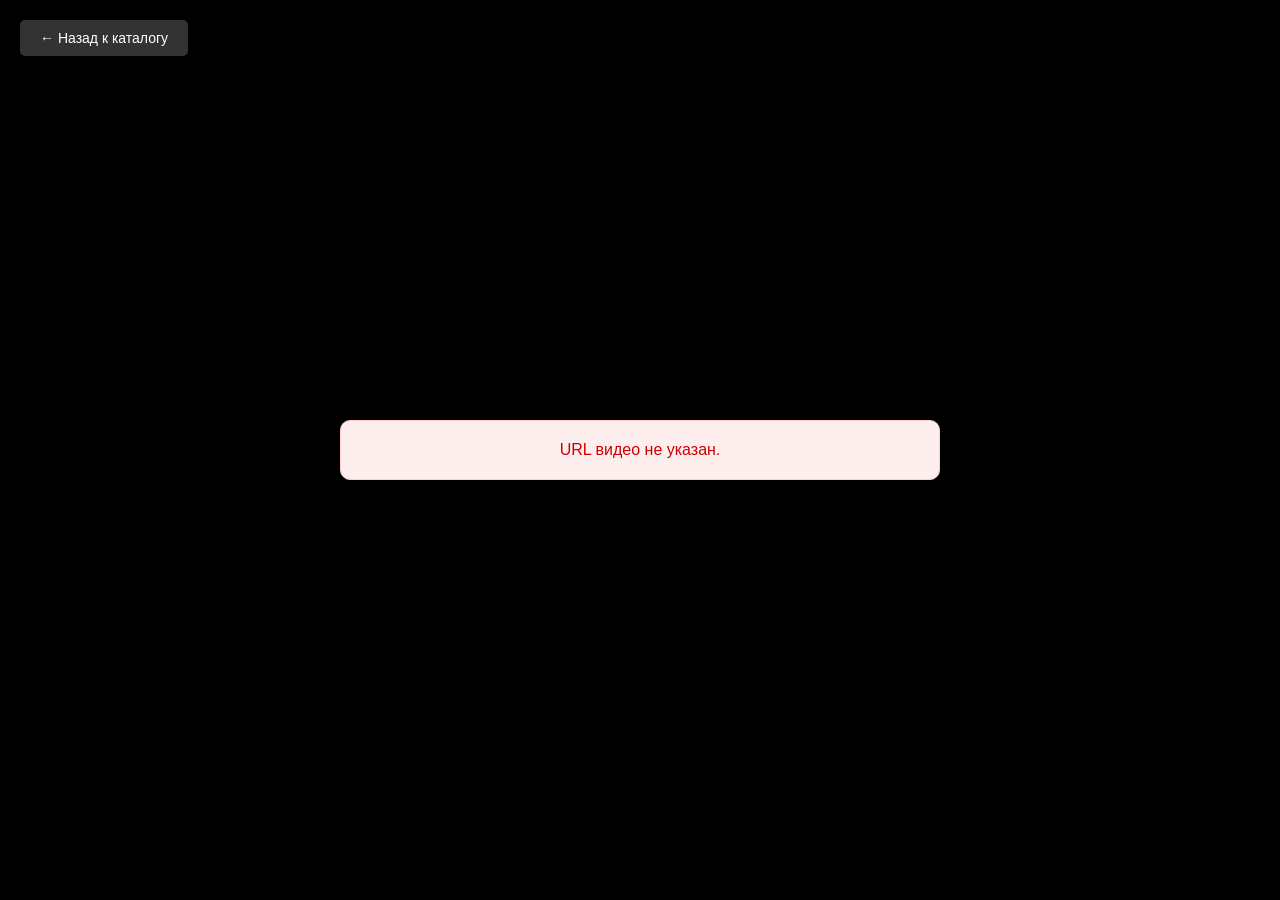
<file: video-player.html>
<!DOCTYPE html>
<html lang="ru">
<head>
    <meta charset="UTF-8">
    <meta name="viewport" content="width=device-width, initial-scale=1.0">
    <base href="/navigator/">
    <title>Просмотр видео</title>
    <style>
        * {
            margin: 0;
            padding: 0;
            box-sizing: border-box;
        }
        
        body {
            font-family: Arial, sans-serif;
            background: #000;
            min-height: 100vh;
            display: flex;
            align-items: center;
            justify-content: center;
            padding: 20px;
        }
        
        .video-container {
            width: 100%;
            max-width: 100%;
        }
        
        video {
            width: 100%;
            height: auto;
            display: block;
        }
        
        .error-message {
            background: #fee;
            color: #c00;
            padding: 20px;
            border-radius: 10px;
            text-align: center;
            border: 1px solid #fcc;
            max-width: 600px;
            width: 100%;
        }
        
        .loading {
            text-align: center;
            color: white;
            padding: 40px;
            font-size: 18px;
        }
        
        .loading::after {
            content: '';
            animation: dots 1.5s infinite;
        }
        
        @keyframes dots {
            0%, 20% { content: '.'; }
            40% { content: '..'; }
            60%, 100% { content: '...'; }
        }
        
        /* Адаптивность для мобильных устройств */
        @media (max-width: 768px) {
            body {
                padding: 15px;
            }
            
            .video-container {
                max-width: 100%;
            }
            
            video {
                max-height: 70vh;
            }
            
            button {
                padding: 8px 15px !important;
                font-size: 13px !important;
            }
        }
        
        /* Мобильные телефоны (до 480px) */
        @media (max-width: 480px) {
            body {
                padding: 10px;
            }
            
            video {
                max-height: 60vh;
            }
            
            button {
                padding: 6px 12px !important;
                font-size: 12px !important;
                position: fixed !important;
                top: 10px !important;
                left: 50% !important;
                transform: translateX(-50%) !important;
                width: auto !important;
                max-width: 200px !important;
            }
            
            .error-message {
                padding: 15px;
                font-size: 14px;
            }
        }
        
        /* Планшеты (769px - 1024px) */
        @media (min-width: 769px) and (max-width: 1024px) {
            video {
                max-height: 75vh;
            }
        }
        
        /* Большие экраны (от 1920px) */
        @media (min-width: 1920px) {
            video {
                max-height: 85vh;
            }
            
            .error-message {
                max-width: 800px;
                padding: 30px;
                font-size: 20px;
            }
        }
    </style>
</head>
<body>
    <div id="loading" class="loading">Загрузка видео</div>
    
    <div style="position: fixed; top: 20px; left: 20px; z-index: 100;">
        <button onclick="goBackToCatalog()" style="background: rgba(255,255,255,0.2); color: white; border: none; padding: 10px 20px; border-radius: 5px; cursor: pointer; font-size: 14px;">← Назад к каталогу</button>
    </div>
    
    <div id="error" class="error-message" style="display: none;"></div>
    
    <div class="video-container" id="videoContainer" style="display: none;">
        <video id="videoPlayer" controls preload="metadata">
            Ваш браузер не поддерживает воспроизведение видео.
        </video>
    </div>
    
    <script>
        // Получаем параметры из URL
        const urlParams = new URLSearchParams(window.location.search);
        let videoUrl = urlParams.get('url');

        console.log('Video player loaded, URL param:', videoUrl);

        if (!videoUrl) {
            showError('URL видео не указан.');
            hideLoading();
        } else {
            // Очищаем URL от лишних пробелов
            videoUrl = videoUrl.trim();
            
            console.log('Clean video URL:', videoUrl);
            
            // Используем прокси для открытия видео в браузере
            // URL уже закодирован в параметре, декодируем его перед использованием
            let decodedVideoUrl = videoUrl;
            try {
                decodedVideoUrl = decodeURIComponent(videoUrl);
            } catch (e) {}
            
            const proxyUrl = decodedVideoUrl;

            console.log('Proxy URL:', proxyUrl);

            const videoPlayer = document.getElementById('videoPlayer');
            const videoContainer = document.getElementById('videoContainer');

            // Устанавливаем источник видео через прокси
            videoPlayer.src = proxyUrl;
            videoPlayer.setAttribute('playsinline', '');
            videoPlayer.setAttribute('webkit-playsinline', '');

            // Определяем тип видео по расширению
            let cleanUrl = '';
            try {
                cleanUrl = decodeURIComponent(videoUrl);
            } catch (e) {
                cleanUrl = videoUrl;
            }
            
            const extMatch = cleanUrl.match(/\.(mp4|webm|ogg|mov|avi|mkv|flv|wmv|m4v)\s*$/i);
            if (extMatch) {
                const ext = extMatch[1].toLowerCase();
                const mimeTypes = {
                    'mp4': 'video/mp4',
                    'webm': 'video/webm',
                    'ogg': 'video/ogg',
                    'mov': 'video/quicktime',
                    'avi': 'video/x-msvideo',
                    'mkv': 'video/x-matroska',
                    'flv': 'video/x-flv',
                    'wmv': 'video/x-ms-wmv',
                    'm4v': 'video/x-m4v'
                };
                if (mimeTypes[ext]) {
                    console.log('Setting MIME type:', mimeTypes[ext]);
                    videoPlayer.setAttribute('type', mimeTypes[ext]);
                }
            }

            // Принудительно запускаем воспроизведение после загрузки метаданных
            videoPlayer.addEventListener('loadedmetadata', function() {
                console.log('Video metadata loaded. Duration:', videoPlayer.duration, 'sec');
                hideLoading();
                videoContainer.style.display = 'block';
                // Пытаемся запустить воспроизведение (может быть заблокировано браузером без взаимодействия)
                videoPlayer.play().catch(e => console.log('Автовоспроизведение заблокировано:', e));
            });

            videoPlayer.addEventListener('error', function(e) {
                console.error('Video error event:', e);
                console.error('Video element error:', videoPlayer.error);
                hideLoading();
                let errorMsg = 'Ошибка загрузки видео. ';

                if (videoPlayer.error) {
                    switch(videoPlayer.error.code) {
                        case 1: errorMsg += 'Загрузка прервана.'; break;
                        case 2: errorMsg += 'Ошибка сети.'; break;
                        case 3: errorMsg += 'Видео повреждено или формат не поддерживается.'; break;
                        case 4: errorMsg += 'Формат видео не поддерживается браузером.'; break;
                    }
                }

                showError(errorMsg);
            });

            videoPlayer.addEventListener('waiting', function() {
                console.log('Video buffering...');
                document.getElementById('loading').textContent = 'Буферизация...';
                document.getElementById('loading').style.display = 'block';
            });

            videoPlayer.addEventListener('playing', function() {
                console.log('Video playing');
                hideLoading();
            });

            // Запускаем загрузку видео
            console.log('Starting video load...');
            videoPlayer.load();
        }

        function hideLoading() {
            document.getElementById('loading').style.display = 'none';
        }

        function showError(message) {
            const errorDiv = document.getElementById('error');
            errorDiv.textContent = message;
            errorDiv.style.display = 'block';
        }

        function goBackToCatalog() {
            // Проверяем, есть ли referrer (страница, с которой пришли)
            if (document.referrer) {
                window.location.href = document.referrer;
            } else {
                // Если referrer нет, переходим на главную страницу
                window.location.href = '/navigator/index.html';
            }
        }
    </script>
</body>
</html>
</file>
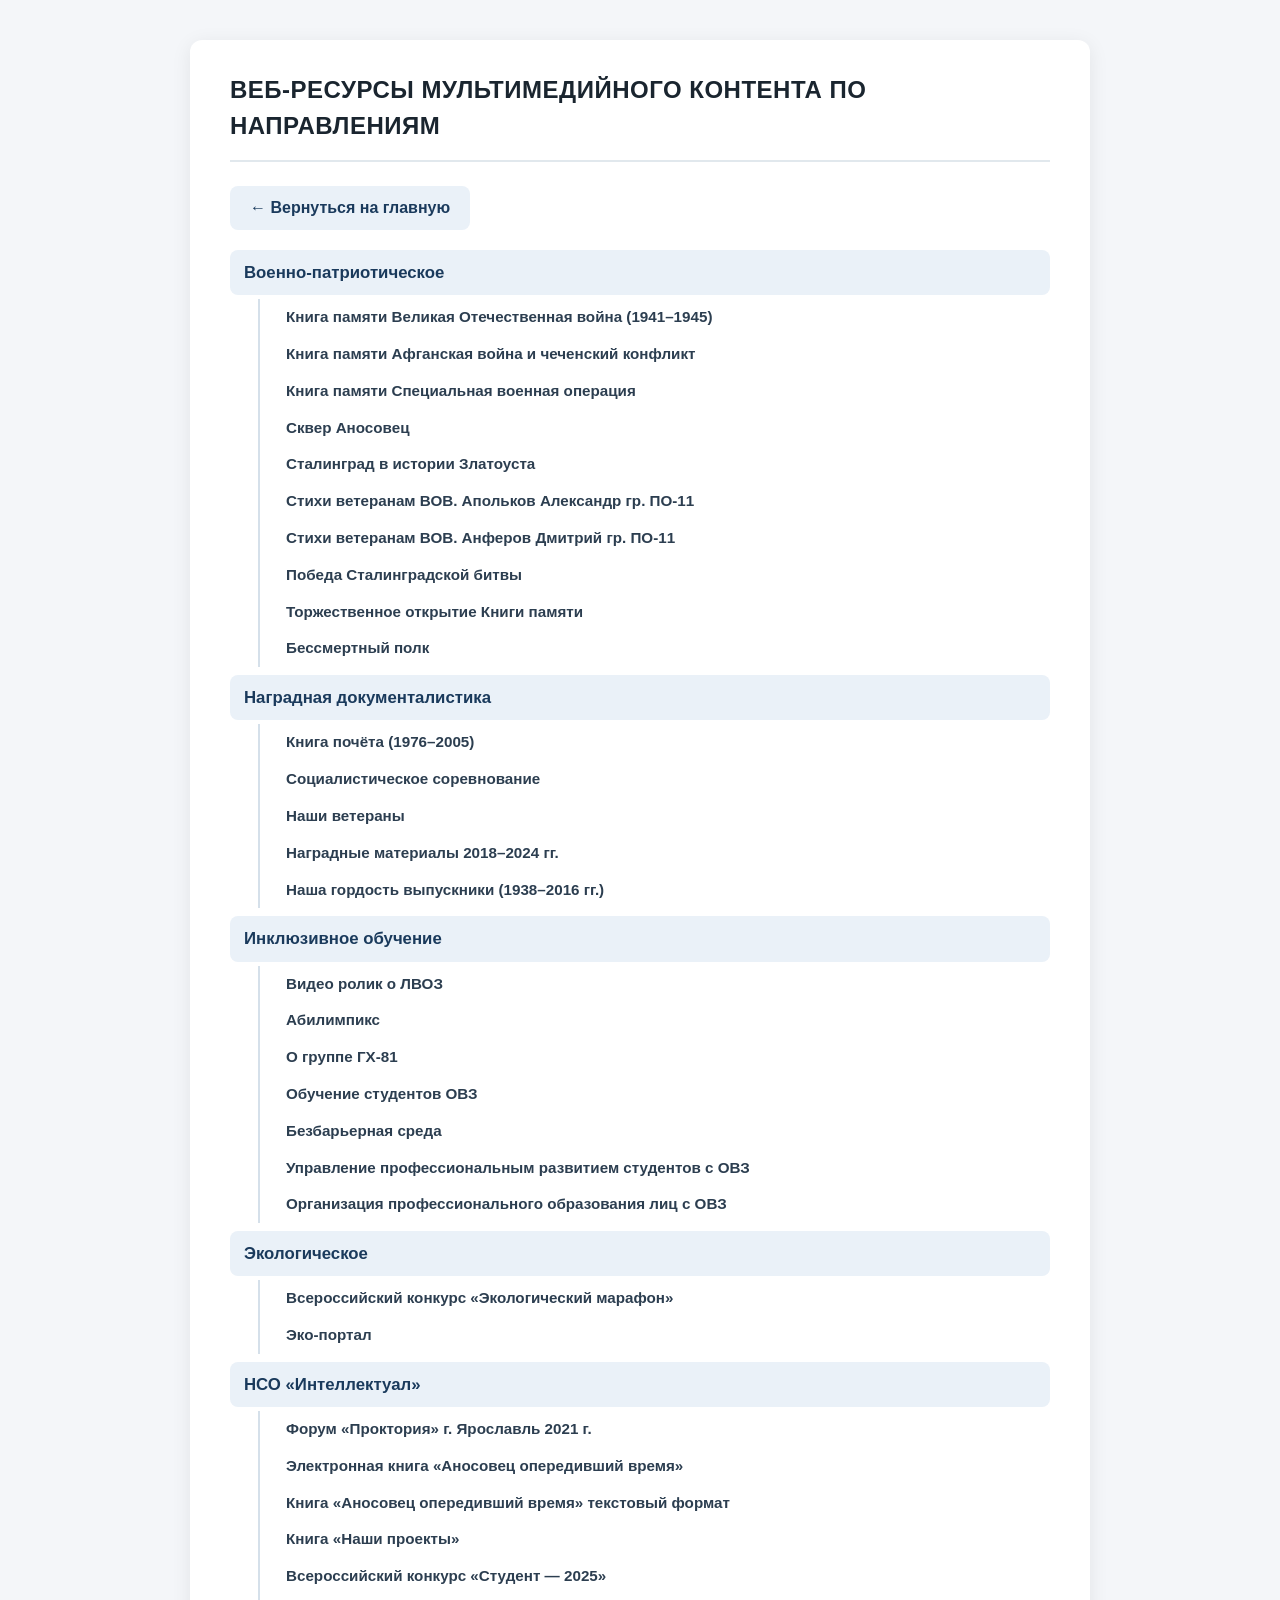
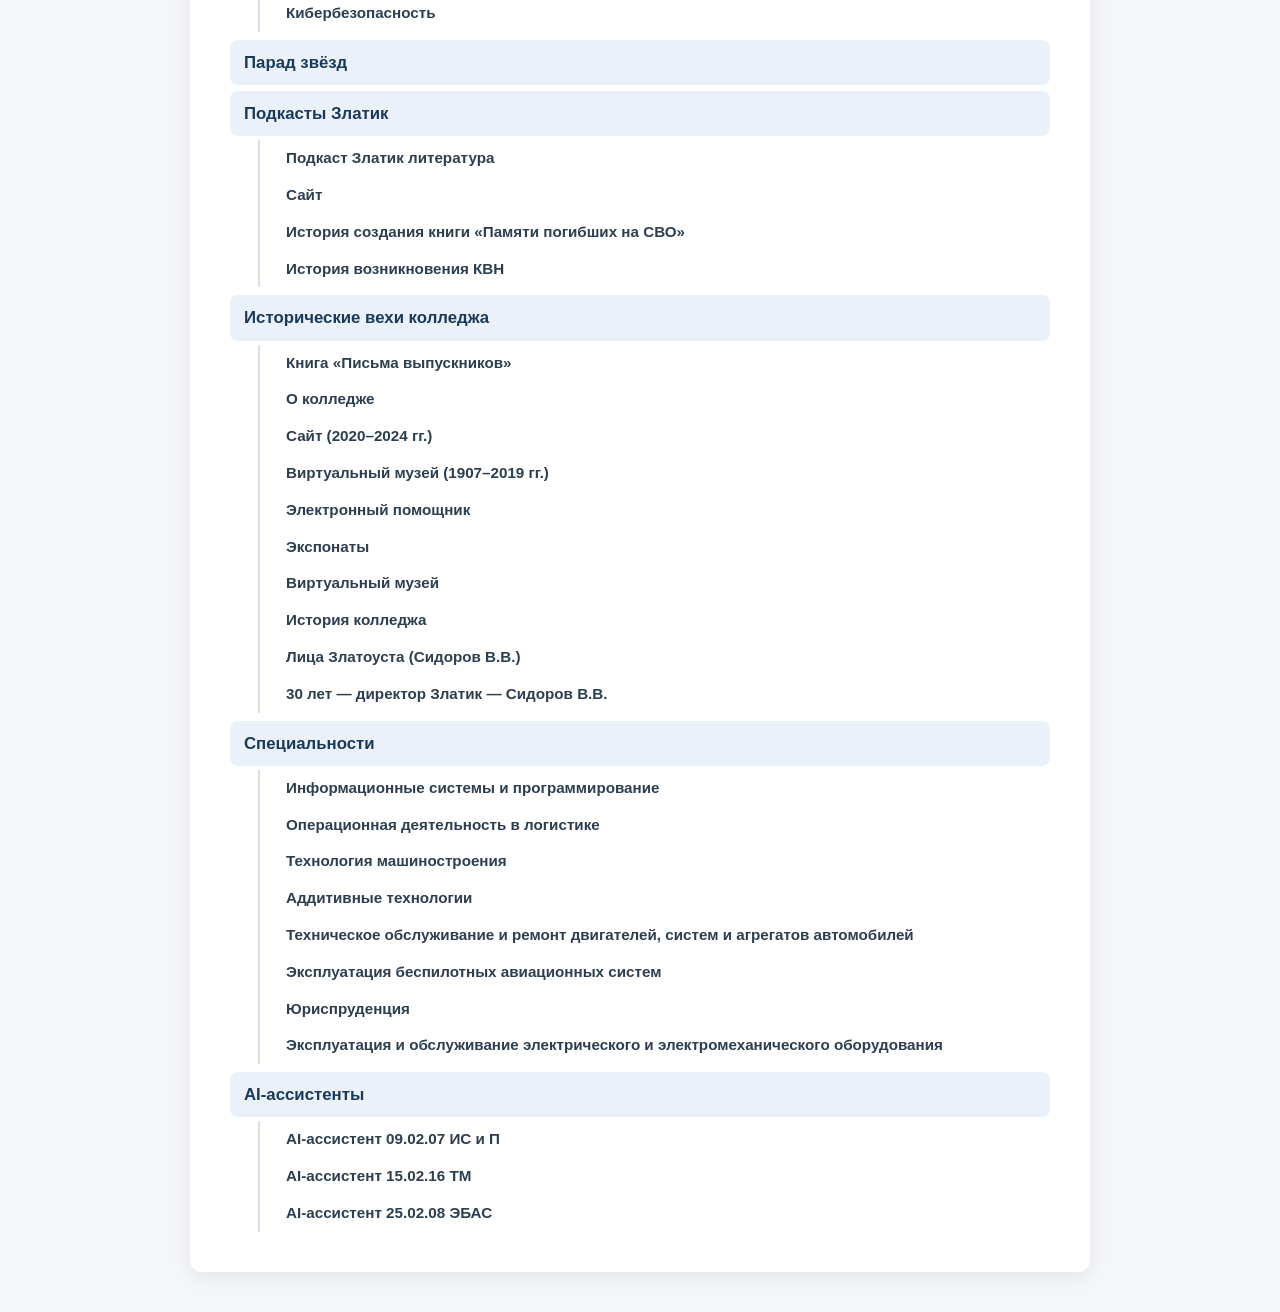
<file: templates/content.html>
<!DOCTYPE html>
<html lang="ru">
<head>
<meta charset="UTF-8">
<meta name="viewport" content="width=device-width, initial-scale=1.0">
<title>Веб-ресурсы мультимедийного контента по направлениям</title>
<style>
  * {
    box-sizing: border-box;
    margin: 0;
    padding: 0;
  }

  body {
    font-family: 'Segoe UI', Tahoma, Arial, sans-serif;
    background: #f4f6f9;
    color: #2c3e50;
    padding: 40px 20px;
    line-height: 1.5;
  }

  .container {
    max-width: 900px;
    margin: 0 auto;
    background: #fff;
    border-radius: 12px;
    box-shadow: 0 4px 20px rgba(0, 0, 0, 0.08);
    padding: 32px 40px;
  }

  h1 {
    font-size: 1.5rem;
    font-weight: 700;
    color: #1a252f;
    padding-bottom: 16px;
    margin-bottom: 24px;
    border-bottom: 2px solid #e1e8ed;
    text-transform: uppercase;
    letter-spacing: 0.5px;
  }

  ul {
    list-style: none;
  }

  /* Корневой список */
  .tree > li {
    margin-bottom: 6px;
  }

  /* Пункт верхнего уровня */
  .tree > li > .node {
    font-weight: 700;
    font-size: 1.05rem;
    color: #1a3a5c;
    background: #eaf1f8;
    border-radius: 8px;
    padding: 10px 14px;
    cursor: pointer;
    display: flex;
    align-items: center;
    gap: 10px;
    user-select: none;
    transition: background 0.2s;
  }

  .tree > li > .node:hover {
    background: #dbe7f3;
  }

  /* Маркер-стрелка */
  .node .arrow {
    display: inline-block;
    width: 0;
    height: 0;
    border-left: 6px solid #5a7a9a;
    border-top: 5px solid transparent;
    border-bottom: 5px solid transparent;
    transition: transform 0.2s;
    flex-shrink: 0;
  }

  .node.open .arrow {
    transform: rotate(90deg);
  }

  /* Вложенные списки */
  .node + ul {
    display: none;
    margin: 4px 0 8px 28px;
    padding-left: 16px;
    border-left: 2px solid #d5e0ea;
  }

  .node.open + ul {
    display: block;
  }

  /* Подзаголовки 2-го уровня */
  .node + ul > li > .node {
    font-weight: 600;
    font-size: 0.95rem;
    color: #2c3e50;
    padding: 7px 10px;
    border-radius: 6px;
    cursor: pointer;
    display: flex;
    align-items: center;
    gap: 8px;
    user-select: none;
    transition: background 0.15s;
  }

  .node + ul > li > .node:hover {
    background: #f0f4f8;
  }

  /* Подзаголовки 3-го уровня (листья) */
  .node + ul > li > ul > li {
    font-size: 0.9rem;
    color: #4a5a6a;
    padding: 5px 10px 5px 22px;
    position: relative;
  }

  .node + ul > li > ul > li::before {
    content: '';
    position: absolute;
    left: 8px;
    top: 50%;
    transform: translateY(-50%);
    width: 5px;
    height: 5px;
    background: #8aa4bc;
    border-radius: 50%;
  }

  /* Неактивные (пустые) пункты без детей — без стрелки */
  .node.leaf {
    cursor: default;
  }

  .node.leaf .arrow {
    display: none;
  }

  .node.leaf:hover {
    background: transparent !important;
  }

  @media (max-width: 600px) {
    .container {
      padding: 20px;
    }
    h1 {
      font-size: 1.15rem;
    }
    .node + ul {
      margin-left: 12px;
      padding-left: 12px;
    }
  }
</style>
</head>
<body>
<div class="container">
  <h1>Веб-ресурсы мультимедийного контента по направлениям</h1>

  <a href="/navigator/" style="display: inline-flex; align-items: center; gap: 8px; padding: 10px 20px; background: #eaf1f8; color: #1a3a5c; text-decoration: none; border-radius: 8px; font-weight: 600; margin-bottom: 20px; transition: background 0.2s;" onmouseover="this.style.background='#dbe7f3'" onmouseout="this.style.background='#eaf1f8'">
    ← Вернуться на главную
  </a>

  <ul class="tree">
    <!-- ВОЕННО-ПАТРИОТИЧЕСКОЕ -->
    <li>
      <div class="node">Военно-патриотическое</div>
      <ul>
        <li><div class="node leaf">Книга памяти Великая Отечественная война (1941–1945)</div></li>
        <li><div class="node leaf">Книга памяти Афганская война и чеченский конфликт</div></li>
        <li><div class="node leaf">Книга памяти Специальная военная операция</div></li>
        <li><div class="node leaf">Сквер Аносовец</div></li>
        <li><div class="node leaf">Сталинград в истории Златоуста</div></li>
        <li><div class="node leaf">Стихи ветеранам ВОВ. Апольков Александр гр. ПО-11</div></li>
        <li><div class="node leaf">Стихи ветеранам ВОВ. Анферов Дмитрий гр. ПО-11</div></li>
        <li><div class="node leaf">Победа Сталинградской битвы</div></li>
        <li><div class="node leaf">Торжественное открытие Книги памяти</div></li>
        <li><div class="node leaf">Бессмертный полк</div></li>
      </ul>
    </li>

    <!-- НАГРАДНАЯ ДОКУМЕНТАЛИСТИКА -->
    <li>
      <div class="node">Наградная документалистика</div>
      <ul>
        <li><div class="node leaf">Книга почёта (1976–2005)</div></li>
        <li><div class="node leaf">Социалистическое соревнование</div></li>
        <li><div class="node leaf">Наши ветераны</div></li>
        <li><div class="node leaf">Наградные материалы 2018–2024 гг.</div></li>
        <li><div class="node leaf">Наша гордость выпускники (1938–2016 гг.)</div></li>
      </ul>
    </li>

    <!-- ИНКЛЮЗИВНОЕ ОБУЧЕНИЕ -->
    <li>
      <div class="node">Инклюзивное обучение</div>
      <ul>
        <li><div class="node leaf">Видео ролик о ЛВОЗ</div></li>
        <li><div class="node leaf">Абилимпикс</div></li>
        <li><div class="node leaf">О группе ГХ-81</div></li>
        <li><div class="node leaf">Обучение студентов ОВЗ</div></li>
        <li><div class="node leaf">Безбарьерная среда</div></li>
        <li><div class="node leaf">Управление профессиональным развитием студентов с ОВЗ</div></li>
        <li><div class="node leaf">Организация профессионального образования лиц с ОВЗ</div></li>
      </ul>
    </li>

    <!-- ЭКОЛОГИЧЕСКОЕ -->
    <li>
      <div class="node">Экологическое</div>
      <ul>
        <li><div class="node leaf">Всероссийский конкурс «Экологический марафон»</div></li>
        <li><div class="node leaf">Эко-портал</div></li>
      </ul>
    </li>

    <!-- НСО ИНТЕЛЛЕКТУАЛ -->
    <li>
      <div class="node">НСО «Интеллектуал»</div>
      <ul>
        <li><div class="node leaf">Форум «Проктория» г. Ярославль 2021 г.</div></li>
        <li><div class="node leaf">Электронная книга «Аносовец опередивший время»</div></li>
        <li><div class="node leaf">Книга «Аносовец опередивший время» текстовый формат</div></li>
        <li><div class="node leaf">Книга «Наши проекты»</div></li>
        <li><div class="node leaf">Всероссийский конкурс «Студент — 2025»</div></li>
        <li><div class="node leaf">Кибербезопасность</div></li>
      </ul>
    </li>

    <!-- ПАРАД ЗВЁЗД -->
    <li>
      <div class="node leaf">Парад звёзд</div>
    </li>

    <!-- ПОДКАСТЫ ЗЛАТИК -->
    <li>
      <div class="node">Подкасты Златик</div>
      <ul>
        <li><div class="node leaf">Подкаст Златик литература</div></li>
        <li><div class="node leaf">Сайт</div></li>
        <li><div class="node leaf">История создания книги «Памяти погибших на СВО»</div></li>
        <li><div class="node leaf">История возникновения КВН</div></li>
      </ul>
    </li>

    <!-- ИСТОРИЧЕСКИЕ ВЕХИ КОЛЛЕДЖА -->
    <li>
      <div class="node">Исторические вехи колледжа</div>
      <ul>
        <li><div class="node leaf">Книга «Письма выпускников»</div></li>
        <li>
          <div class="node">О колледже</div>
          <ul>
            <li>Видео к юбилею колледжа</li>
          </ul>
        </li>
        <li><div class="node leaf">Сайт (2020–2024 гг.)</div></li>
        <li><div class="node leaf">Виртуальный музей (1907–2019 гг.)</div></li>
        <li><div class="node leaf">Электронный помощник</div></li>
        <li><div class="node leaf">Экспонаты</div></li>
        <li><div class="node leaf">Виртуальный музей</div></li>
        <li><div class="node leaf">История колледжа</div></li>
        <li><div class="node leaf">Лица Златоуста (Сидоров В.В.)</div></li>
        <li><div class="node leaf">30 лет — директор Златик — Сидоров В.В.</div></li>
      </ul>
    </li>

    <!-- СПЕЦИАЛЬНОСТИ -->
    <li>
      <div class="node">Специальности</div>
      <ul>
        <li>
          <div class="node">Информационные системы и программирование</div>
          <ul>
            <li>Книга «10 лет специальности»</li>
            <li>20 лет специальности «Программирование в компьютерных системах»</li>
            <li>Итог «Златик»</li>
            <li>Цифровые технологии в реверсивном инжиниринге</li>
            <li>Зачётка 2024</li>
            <li>Зачётка 2026</li>
            <li>Реверсивный инжиниринг</li>
            <li>Разработка мини-практик</li>
            <li>Аносовские чтения (к 100-летию колледжа)</li>
            <li>Декада ИТ (2015 г.)</li>
            <li>Открытие декады ИТ (2015 г.)</li>
          </ul>
        </li>
        <li>
          <div class="node">Операционная деятельность в логистике</div>
          <ul>
            <li>Зачётка</li>
          </ul>
        </li>
        <li>
          <div class="node">Технология машиностроения</div>
          <ul>
            <li>Зачётка</li>
          </ul>
        </li>
        <li>
          <div class="node">Аддитивные технологии</div>
          <ul>
            <li>Зачётка</li>
          </ul>
        </li>
        <li>
          <div class="node">Техническое обслуживание и ремонт двигателей, систем и агрегатов автомобилей</div>
          <ul>
            <li>Зачётка</li>
          </ul>
        </li>
        <li>
          <div class="node">Эксплуатация беспилотных авиационных систем</div>
          <ul>
            <li>Зачётка</li>
          </ul>
        </li>
        <li>
          <div class="node">Юриспруденция</div>
          <ul>
            <li>Зачётка</li>
            <li>Интервью с Л.М. Низамутдиновым</li>
          </ul>
        </li>
        <li>
          <div class="node">Эксплуатация и обслуживание электрического и электромеханического оборудования</div>
          <ul>
            <li>Зачётка</li>
          </ul>
        </li>
      </ul>
    </li>

    <!-- AI-АССИСТЕНТЫ -->
    <li>
      <div class="node">AI-ассистенты</div>
      <ul>
        <li><div class="node leaf">AI-ассистент 09.02.07 ИС и П</div></li>
        <li><div class="node leaf">AI-ассистент 15.02.16 ТМ</div></li>
        <li><div class="node leaf">AI-ассистент 25.02.08 ЭБАС</div></li>
      </ul>
    </li>
  </ul>
</div>

<script>
  // Раскрытие/скрытие вложенных списков
  document.querySelectorAll('.node').forEach(function (node) {
    // Если у пункта нет следующего ul — это лист, пропускаем
    if (node.classList.contains('leaf')) return;

    node.addEventListener('click', function (e) {
      e.stopPropagation();
      node.classList.toggle('open');
    });
  });

  // По умолчанию раскрываем только пункты верхнего уровня,
  // у которых есть дети (для наглядности можно оставить закрытыми)
  document.querySelectorAll('.tree > li > .node').forEach(function (node) {
    if (!node.classList.contains('leaf')) {
      node.classList.add('open');
    }
  });
</script>
</body>
</html>
</file>
